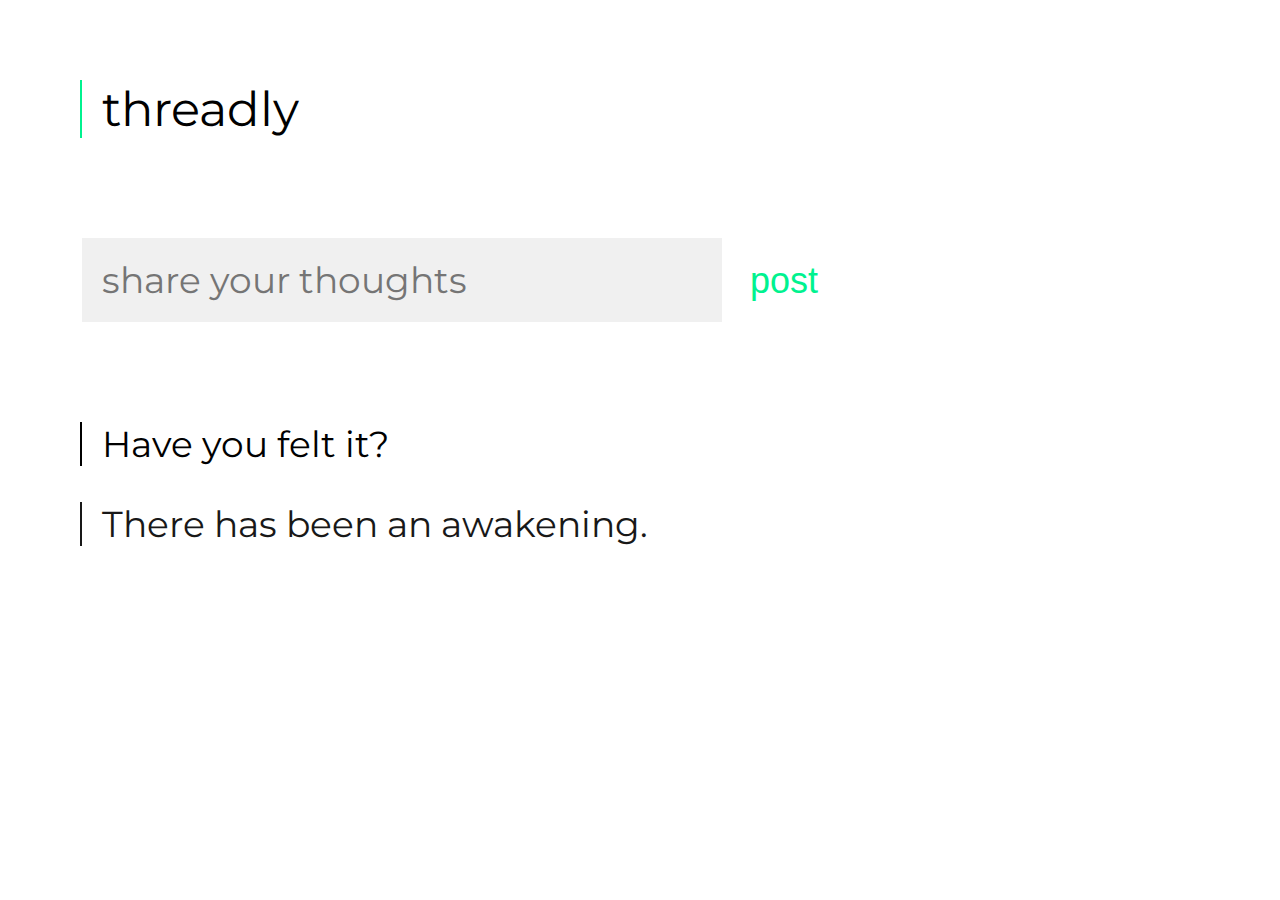
<file: Commenting_Service/index.html>
<!DOCTYPE html>
<html lang="en">
  <head>
    <link href="https://fonts.googleapis.com/css?family=Montserrat:400,700" rel="stylesheet" type="text/css">
  <link rel="stylesheet" href="css/style.css"/>
  </head>
  <body>

    <div class="header">
      <div class="container">
        <h1>threadly</h1>
      </div>
    </div>

    <div class="main">
      <div class="container">
        
        <form class="form">
          <input id="comment" type="text" placeholder="share your thoughts">
          <button type="submit" class="btn">post</button>
        </form>

        <ul class="comments">
          <li>Have you felt it?</li>
          <li>There has been an awakening.</li>
        </ul>
      </div>
    </div>

    <script src="https://s3.amazonaws.com/codecademy-content/projects/jquery.min.js"></script>
    <script src="js/app.js"></script>
  </body>
</html>
</file>
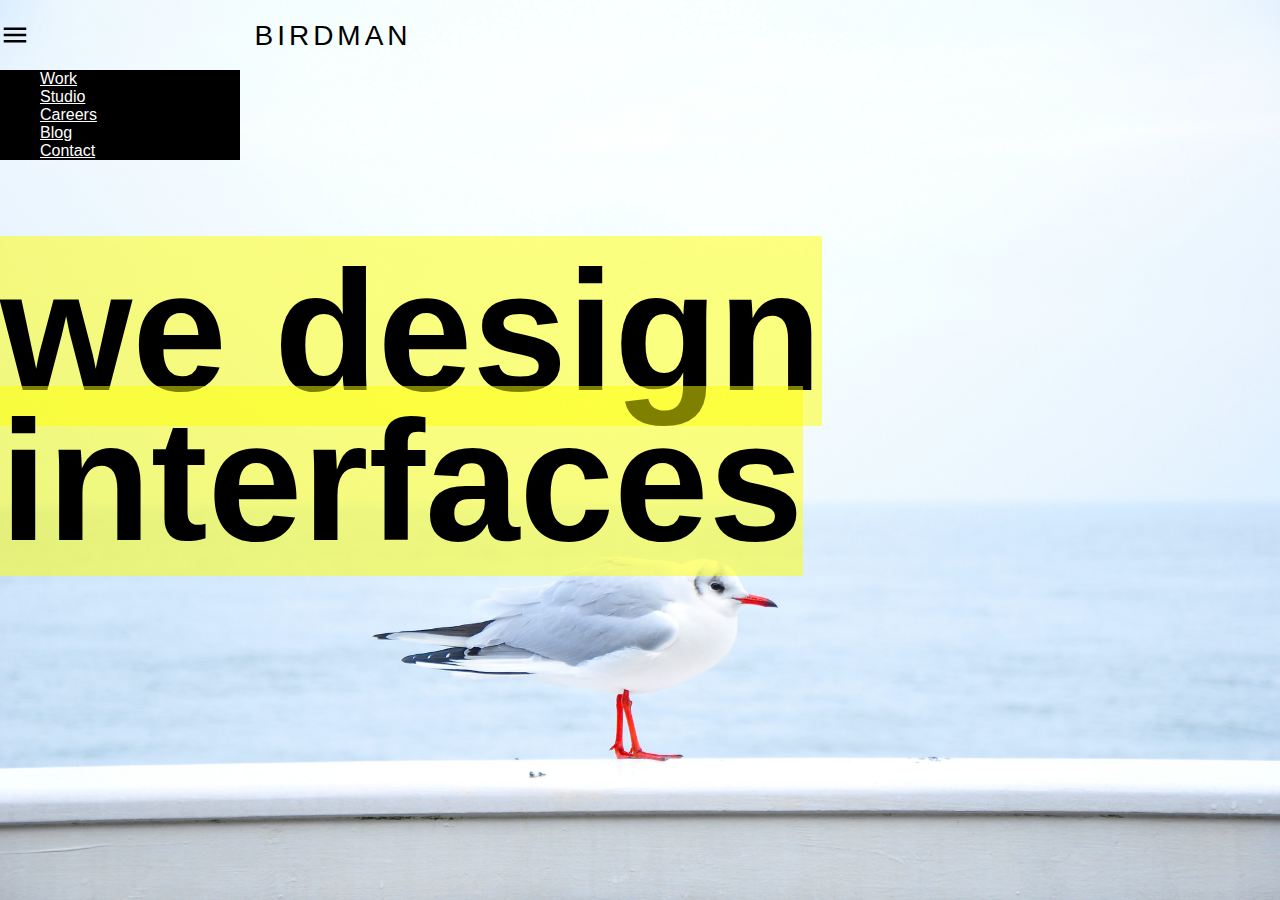
<file: Dropdown_Menu/index.html>
<!doctype html>
<html>
  <head>
    <link href="https://s3.amazonaws.com/codecademy-content/projects/bootstrap.min.css" rel="stylesheet">
    <link href="css/style.css" rel="stylesheet">
  </head>
  <body>
    <div class="container">
      <div class="header">
        <div class="dropdown">

          <img src="img/menu.svg" width="30px">
          <ul class="dropdown-menu">
            <li><a href="#">Work</a></li>
            <li><a href="#">Studio</a></li>
            <li><a href="#">Careers</a></li>
            <li><a href="#">Blog</a></li>
            <li><a href="#">Contact</a></li>
          </ul>
        
        </div>
        <h1 class="logo">Birdman</h1>
      </div>

      <div class="main">
        <div class="container">
            <h1>We design interfaces</h1>
          </div>
        </div>
        
      </div>
    <script src="https://s3.amazonaws.com/codecademy-content/projects/jquery.min.js"></script>
    <script src="js/app.js"></script>
  </body>
</html>
</file>
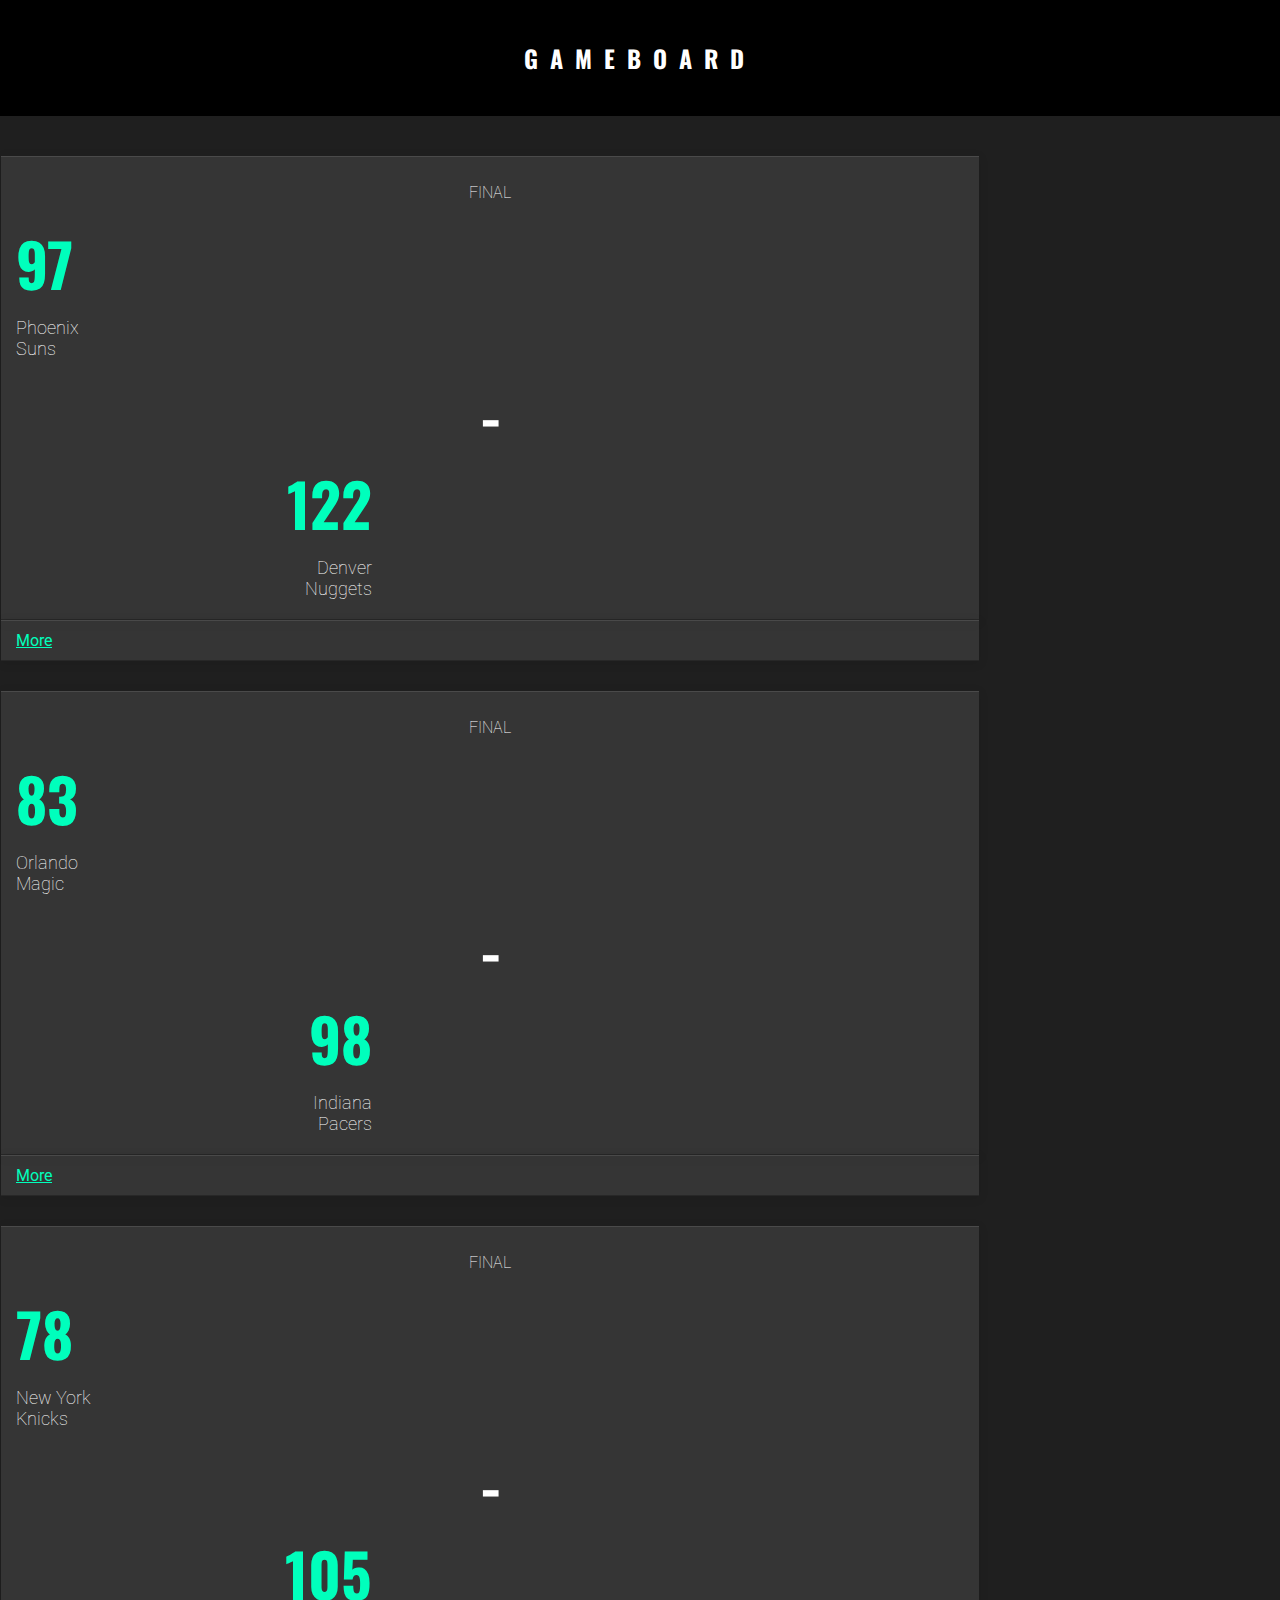
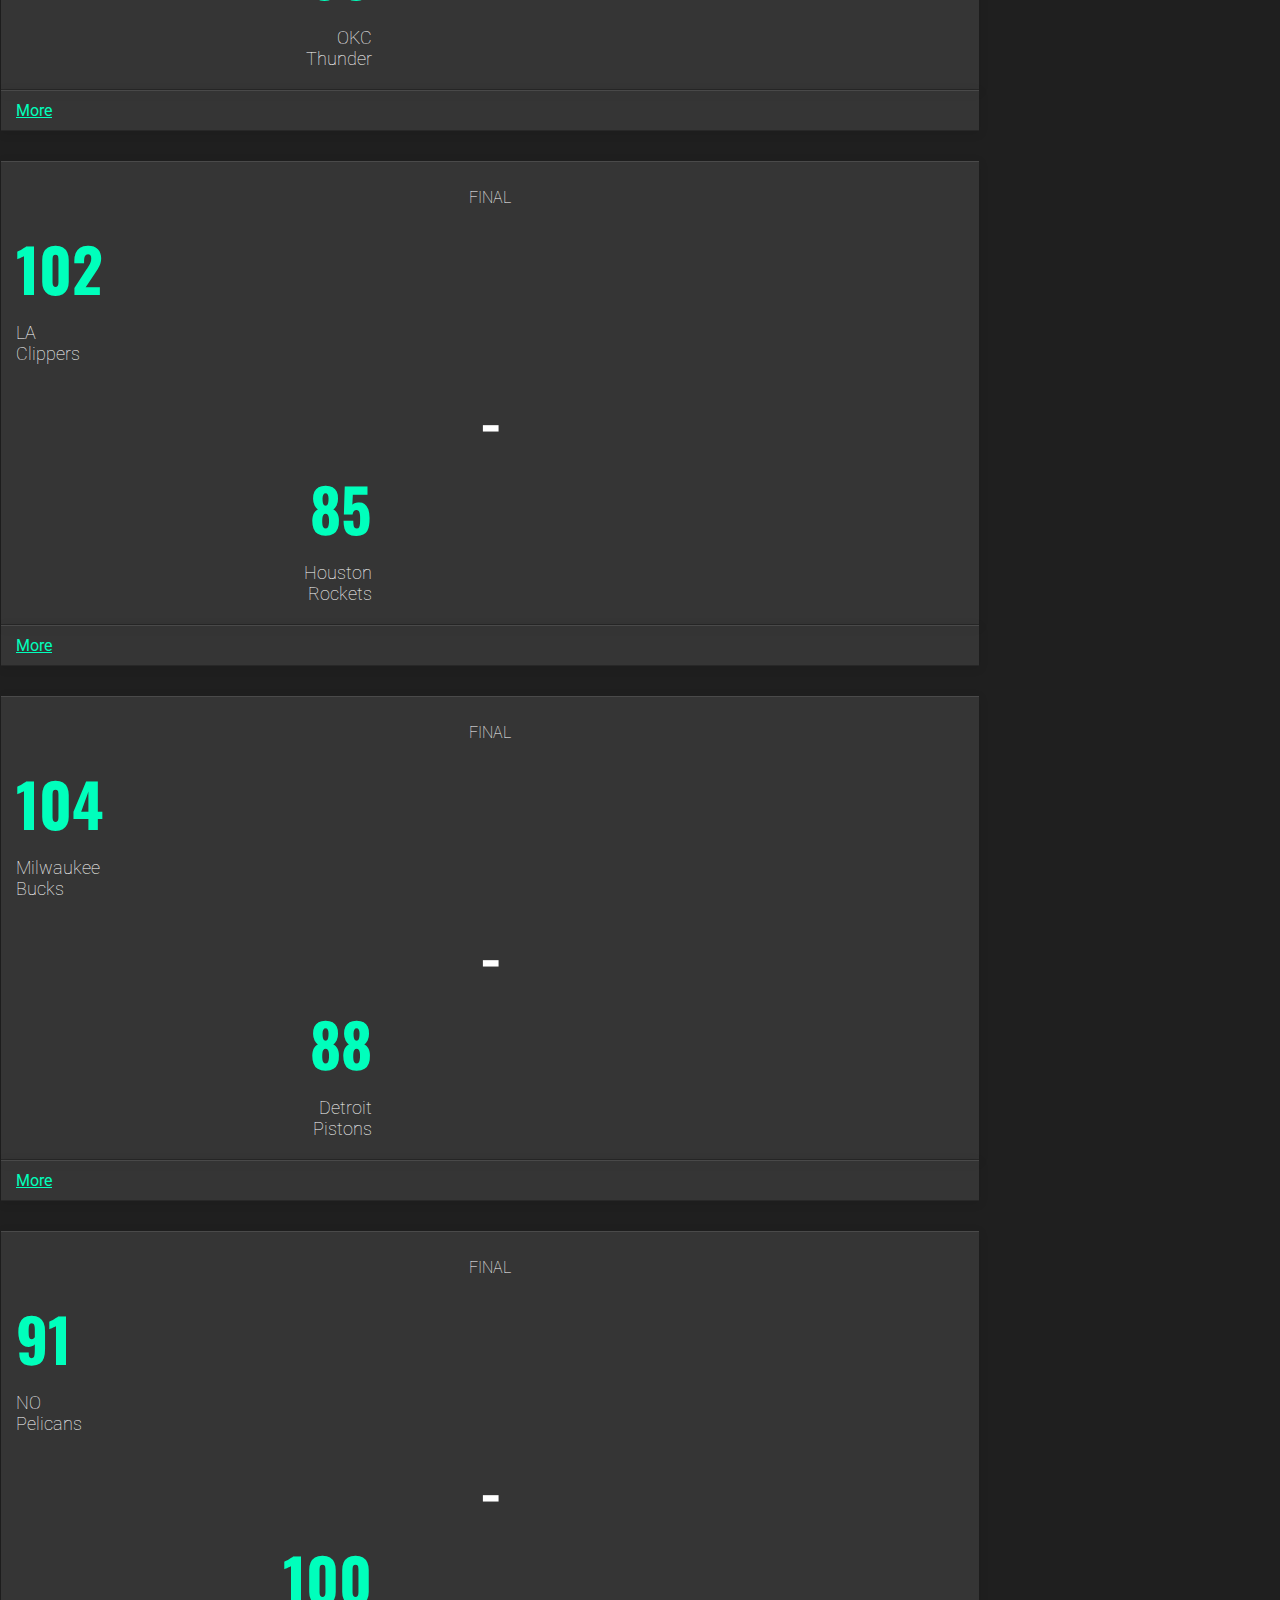
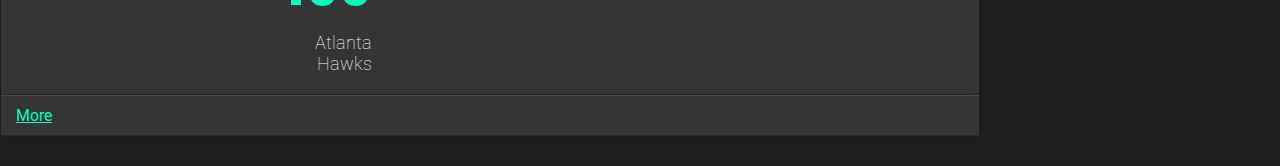
<file: Gameboard/index.html>
<!doctype html>
<html>
  <head>
    <link href='https://fonts.googleapis.com/css?family=Roboto:400,100,300' rel='stylesheet' type='text/css'>
    <link href='https://fonts.googleapis.com/css?family=Oswald' rel='stylesheet' type='text/css'>
    <link href="https://s3.amazonaws.com/codecademy-content/projects/bootstrap.min.css" rel="stylesheet">
  <link rel='stylesheet' href='css/style.css'/>
  </head>
  <body>
        <div class="header">
      <h1 class="logo">GameBoard</h1>
    </div>

    <div class="main">
      <div class="container">
        <div class="row">
          <div class="col-sm-4">
            <div class="row scorecard">
              <p>Final</p>
              <div class="visitor col-xs-4">
                <h2>97</h2>
                <h3>Phoenix<br/>
                Suns</h3>
              </div>
              <div class="dash col-xs-3">
                <h2>-</h2>
              </div>
              <div class="home col-xs-4">
                <h2>122</h2>
                <h3>Denver<br/>
                Nuggets</h3>
              </div>
            </div>
            <div class="row more">
              <div class="more-btn-container">
                <a class="more-btn" href="#">More</a>
                <ul class="more-menu">
                  <li>Stats</li>
                  <li class="share">Share</li>
                  <li class="share-menu">
                    <span>Facebook</span>
                    <span>Google+</span>
                    <span>Twitter</span>
                  </li>
                </ul>
              </div>
              <div class="bell">
                <span class="notification glyphicon glyphicon-bell"></span>
              </div>
            </div>
          </div>

          <div class="col-sm-4">
            <div class="row scorecard">
              <p>Final</p>
              <div class="visitor col-xs-4">
                <h2>83</h2>
                <h3>Orlando<br/>
                Magic</h3>
              </div>
              <div class="dash col-xs-3">
                <h2>-</h2>
              </div>
              <div class="home col-xs-4">
                <h2>98</h2>
                <h3>Indiana<br/>
                Pacers</h3>
              </div>
            </div>
            <div class="row more">
              <div class="more-btn-container">
                <a class="more-btn" href="#">More</a>
                <ul class="more-menu">
                  <li>Stats</li>
                  <li class="share">Share</li>
                  <li class="share-menu">
                    <span>Facebook</span>
                    <span>Google+</span>
                    <span>Twitter</span>
                  </li>
                </ul>
              </div>
              <div class="bell">
                <span class="notification glyphicon glyphicon-bell"></span>
              </div>
            </div>
          </div>

          <div class="col-sm-4">
            <div class="row scorecard">
              <p>Final</p>
              <div class="visitor col-xs-4">
                <h2>78</h2>
                <h3>New York<br/>
                Knicks</h3>
              </div>
              <div class="dash col-xs-3">
                <h2>-</h2>
              </div>
              <div class="home col-xs-4">
                <h2>105</h2>
                <h3>OKC<br/>
                Thunder</h3>
              </div>
            </div>
            <div class="row more">
              <div class="more-btn-container">
                <a class="more-btn" href="#">More</a>
                <ul class="more-menu">
                  <li>Stats</li>
                  <li class="share">Share</li>
                  <li class="share-menu">
                    <span>Facebook</span>
                    <span>Google+</span>
                    <span>Twitter</span>
                  </li>
                </ul>
              </div>
              <div class="bell">
                <span class="notification glyphicon glyphicon-bell"></span>
              </div>
            </div>
          </div>
        </div>


        <div class="row">
          <div class="col-sm-4">
            <div class="row scorecard">
              <p>Final</p>
              <div class="visitor col-xs-4">
                <h2>102</h2>
                <h3>LA<br/>
                Clippers</h3>
              </div>
              <div class="dash col-xs-3">
                <h2>-</h2>
              </div>
              <div class="home col-xs-4">
                <h2>85</h2>
                <h3>Houston<br/>
                Rockets</h3>
              </div>
            </div>
            <div class="row more">
              <div class="more-btn-container">
                <a class="more-btn" href="#">More</a>
                <ul class="more-menu">
                  <li>Stats</li>
                  <li class="share">Share</li>
                  <li class="share-menu">
                    <span>Facebook</span>
                    <span>Google+</span>
                    <span>Twitter</span>
                  </li>
                </ul>
              </div>
              <div class="bell">
                <span class="notification glyphicon glyphicon-bell"></span>
              </div>
            </div>
          </div>

          <div class="col-sm-4">
            <div class="row scorecard">
              <p>Final</p>
              <div class="visitor col-xs-4">
                <h2>104</h2>
                <h3>Milwaukee <br/>
                Bucks</h3>
              </div>
              <div class="dash col-xs-3">
                <h2>-</h2>
              </div>
              <div class="home col-xs-4">
                <h2>88</h2>
                <h3>Detroit<br/>
                Pistons</h3>
              </div>
            </div>
            <div class="row more">
              <div class="more-btn-container">
                <a class="more-btn" href="#">More</a>
                <ul class="more-menu">
                  <li>Stats</li>
                  <li class="share">Share</li>
                  <li class="share-menu">
                    <span>Facebook</span>
                    <span>Google+</span>
                    <span>Twitter</span>
                  </li>
                </ul>
              </div>
              <div class="bell">
                <span class="notification glyphicon glyphicon-bell"></span>
              </div>
            </div>
          </div>

          <div class="col-sm-4">
            <div class="row scorecard">
              <p>Final</p>
              <div class="visitor col-xs-4">
                <h2>91</h2>
                <h3>NO<br/>
                Pelicans</h3>
              </div>
              <div class="dash col-xs-3">
                <h2>-</h2>
              </div>
              <div class="home col-xs-4">
                <h2>100</h2>
                <h3>Atlanta<br/>
                Hawks</h3>
              </div>
            </div>
            <div class="row more">
              <div class="more-btn-container">
                <a class="more-btn" href="#">More</a>
                <ul class="more-menu">
                  <li>Stats</li>
                  <li class="share">Share</li>
                  <li class="share-menu">
                    <span>Facebook</span>
                    <span>Google+</span>
                    <span>Twitter</span>
                  </li>
                </ul>
              </div>
              <div class="bell">
                <span class="notification glyphicon glyphicon-bell"></span>
              </div>
            </div>
          </div>
        </div>

      </div>
    </div>
    
    <script src="https://s3.amazonaws.com/codecademy-content/projects/jquery.min.js"></script>
    <script src='js/app.js'></script>
  </body>
</html>
</file>
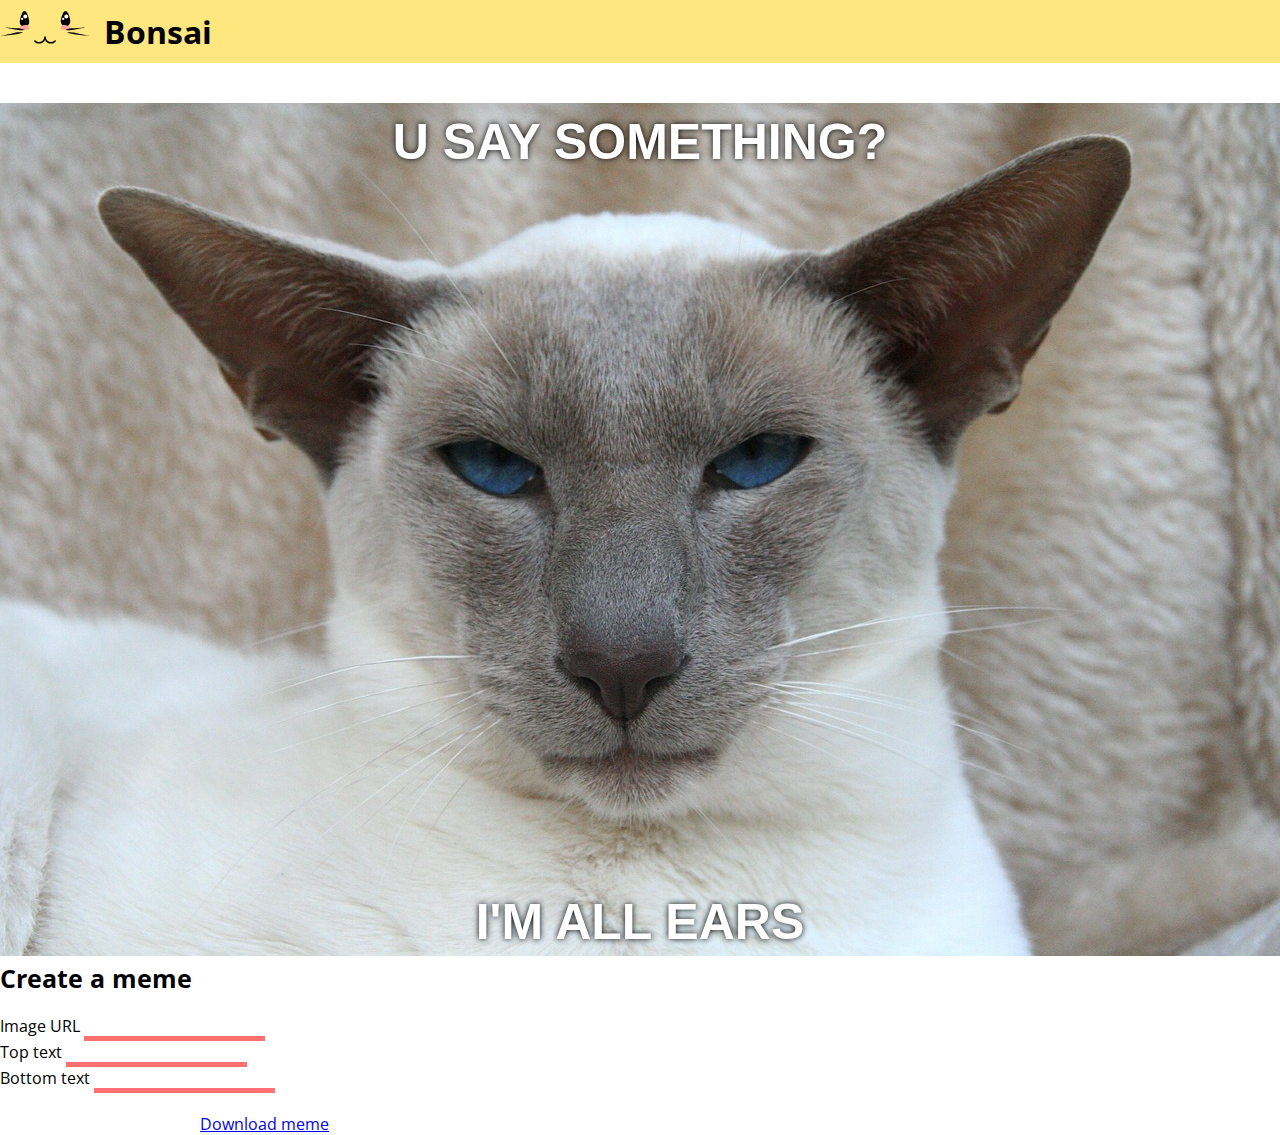
<file: Meme_Generator/index.html>
<!doctype html>
<html>
  <head>
    <link rel="stylesheet" href="https://s3.amazonaws.com/codecademy-content/projects/bootstrap.min.css">
    <link href='https://fonts.googleapis.com/css?family=Open+Sans:400,300,700' rel='stylesheet' type='text/css'>
    <link rel="stylesheet" type="text/css" href="css/style.css">
  </head>
  <body>
    <div class="header">
      <div class="container">
        <img src="img/logo.svg" id="#logo">
        <h1>Bonsai</h1>
      </div>
    </div>
    <div class="main">
      <div class="container">
        <div class="row">
          <div class="col-md-6">
            
            <div class="meme thumbnail">
              <img src="img/cat.jpg" id="meme">
              <h1 class="top-caption">U say something?</h1>
              <h1 class="bottom-caption">I'm all ears</h1>
            </div>

          </div>
          <div class="col-md-6">
            
            <div class="tool">
              <h2>Create a meme</h2>
              <form role="form">
                <div class="form-group">
                  <label>Image URL</label>
                  <input id="image-url" type="text" class="form-control">
                </div>
                <div class="form-group">
                  <label>Top text</label>
                  <input id="top-text" type="text" class="form-control">
                </div>
                <div class="form-group">
                  <label>Bottom text</label>
                  <input id="bottom-text" type="text" class="form-control">
                </div>
              </form> 
            </div>
            <a href="#" class="btn btn-default" id="download">Download meme</a>

          </div>
        </div>
      </div>
    </div>

    <script src="https://s3.amazonaws.com/codecademy-content/projects/jquery.min.js"></script>
    <script src="js/app.js"></script>
  </body>
</html>
</file>
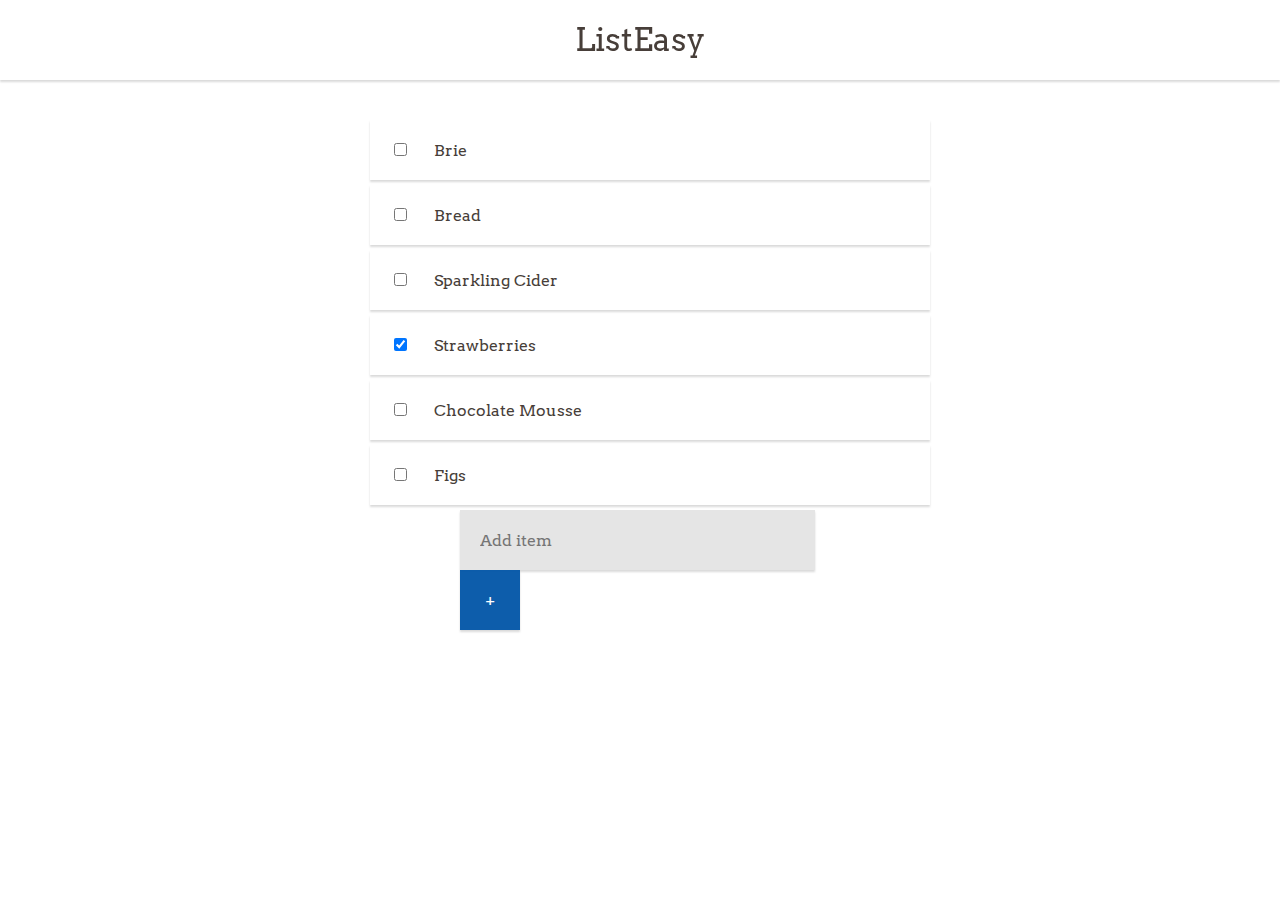
<file: Task_Management_App/index.html>
<!doctype html>
<html>
  <head>
    <link rel="stylesheet" href="https://s3.amazonaws.com/codecademy-content/projects/bootstrap.min.css">
    <link href='https://fonts.googleapis.com/css?family=Arvo:400,700' rel='stylesheet' type='text/css'>
    <link rel='stylesheet' href='css/style.css'/>
  </head>
  <body>
    <div class="header">
      <h1>ListEasy</h1>
    </div>
    <div class="main">
      <div class="list">
        <p>
          <input type="checkbox">
          <i class="glyphicon glyphicon-star"></i>
          <span>Brie</span>
          <i class="glyphicon glyphicon-remove"></i>
        </p>
        <p>
          <input type="checkbox">
          <i class="glyphicon glyphicon-star"></i>
          <span>Bread</span>
          <i class="glyphicon glyphicon-remove"></i>
        </p>
        <p>
          <input type="checkbox">
          <i class="glyphicon glyphicon-star"></i>
          <span>Sparkling Cider</span>
          <i class="glyphicon glyphicon-remove"></i>
        </p>
        <p>
          <input type="checkbox" checked>
          <i class="glyphicon glyphicon-star"></i>
          <span>Strawberries</span>
          <i class="glyphicon glyphicon-remove"></i>
        </p>
        <p>
          <input type="checkbox">
          <i class="glyphicon glyphicon-star"></i>
          <span>Chocolate Mousse</span>
          <i class="glyphicon glyphicon-remove"></i>
        </p>
        <p>
          <input type="checkbox">
          <i class="glyphicon glyphicon-star active"></i>
          <span>Figs</span>
          <i class="glyphicon glyphicon-remove"></i>
        </p>
      </div>
      
      <form class="form">
        <div class="form-container">
          <input id="todo" type="text" class="form-input" placeholder="Add item">
        </div>
        <button type="submit" class="btn">+</button>
      </form>
    </div>
    
    <script src="https://s3.amazonaws.com/codecademy-content/projects/jquery.min.js"></script>
    <script src='js/app.js'></script>
</body>
</html>
</file>
<file: Commenting_Service/css/style.css>
html, body {
  font-family: 'Montserrat', sans-serif;
  margin: 0;
  padding: 0;
}

h1 {
  border-left: 2px solid #00f28f;
  font-size: 48px;
  font-weight: 400;
  margin: 0;
  padding-left: 20px;
}

.header {
  margin: 80px 0 100px 80px;
}

.main {
  margin: 0 0 0 80px;
  max-height: 1100px;
  overflow: hidden;
}

form {
  margin: 0 0 100px 0;
}

form input {
  background: #f0f0f0;
  border: none;
  border-left: 2px solid #fff;
  font-size: 36px;
  font-family: 'Montserrat', sans-serif;
  padding: 20px;
  transition: background 2s, border-left 2s;
  width: 600px;
}

form input:focus {
  background: #fff;
  border-left: 2px solid #000;
  box-shadow: none;
  outline: none;
  transition: background 2s, border-left 2s;
}

button.btn {
  background: transparent;
  border: none;
  color: #00f28f;
  cursor: pointer;
  font-size: 36px;
  padding: 20px 24px;
  transition: background 2s, color 1s;
}

button.btn:hover {
  background: #00f28f;
  color: #fff;
  transition: background 2s, color 1s;
}

ul {
  list-style: none;
  margin: 0;
  padding: 0;
}

li {
  border-left: 2px solid #000;
  font-size: 36px;
  margin: 0 0 36px;
  opacity: 0;
  padding-left: 20px;
}

li:nth-child(1) {
  opacity: 1;
}
li:nth-child(2) {
  opacity: 0.9;
}
li:nth-child(3) {
  opacity: 0.8;
}
li:nth-child(4) {
  opacity: 0.7;
}
li:nth-child(5) {
  opacity: 0.6;
}
li:nth-child(6) {
  opacity: 0.5;
}
li:nth-child(7) {
  opacity: 0.4;
}
li:nth-child(8) {
  opacity: 0.3;
}
li:nth-child(9) {
  opacity: 0.2;
}
li:nth-child(10) {
  opacity: 0.1;
}
li:nth-child(11) {
  opacity: 0;
}

@media (max-width: 840px) {
  .header {
    margin: 40px 0 100px 40px;
  }
  
  .main {
    margin: 0 0 0 40px;
    max-height: 2000px;
  }
  form input {
    font-size: 24px;
    width: 50%;
  }
  li, button.btn {
    font-size: 24px;
  }
}
</file>
<file: Dropdown_Menu/css/style.css>
html, body {
  margin: 0;
  padding: 0;
  font-family: "HelveticaNeue-Bold", "Helvetica Neue Bold", "Helvetica Neue", Helvetica, Arial, sans-serif;
}

body {
  background: url('../img/bg.jpg') no-repeat center center fixed;
  background-size: cover;
  padding: 20px 0;
}

.header .logo {
  font-size: 28px;
  letter-spacing: 4px;
  margin: 0;
  margin-left: 10px;
  text-transform: uppercase;
  font-weight: normal;
}

.dropdown,
.logo {
  display: inline-block;
  vertical-align: text-top;
}

.dropdown {
  position: relative;
}

.dropdown-menu {
  border-radius:0px; 
  box-shadow:none; 
  border:none;
  min-width: 200px;
  top: 28px;
  background-color: #000;
}

.dropdown-menu li {
  margin-left: 0;
  float:none;
}

.dropdown-menu li a {
  color:#fff;
  padding: 5px 0;
  text-align: center;
}

.dropdown-menu li a:hover {
  background-color:#ffff00;
  color:#000; 
}

.main {
  position: relative;
  top: 80px;
}

.main h1 {
  background-color:rgba(255,255,0,0.5); 
  display:inline; 
  color: #000;
  font-size:170px;
  line-height:150px;  
  text-transform: lowercase;
}

.main h2 {
  font-size: 60px;
  margin: 40px 0;
}

.main .btn {
  border-radius: 0px;
  font-size: 18px;
  color: 3333;
}

.main .btn-default {
  background-color: rgba(255,255,255,0.5);
  padding: 16px 26px;
}

@media (max-width: 800px) {
  .main h1 {
    font-size: 60px;
    line-height: 50px;
  }
}
</file>
<file: Gameboard/css/style.css>
html, body {
  margin: 0;
  padding: 0;
}

body {
  background-color: #1f1f1f;
  color: #fff;
  font-family: 'Roboto', sans-serif;
}

.container {
  max-width: 980px;
}

.container .row .col-sm-4 {
  margin: 0 0 30px;
}

.col-xs-4 {
  width: 37.5%;
}

.col-xs-4, .col-xs-3 {
  padding: 0;
}

a, 
li,
.share-menu span:hover {
  color: #00ffbc;
  cursor: pointer;
}

a:hover,
li:hover {
  color: #e2e2e2;
  text-decoration: none;
}


/* Header */
.header {
  background: #000;
  margin: 0 0 40px;
}

.header h1 {
  font-family: 'Oswald', sans-serif;
  font-size: 24px;
  letter-spacing: 0.5em;
  margin: 0;
  padding: 40px 0;
  text-align: center;
  text-transform: uppercase;
}

/* Scorecard row */
.scorecard,
.more {
  background: rgba(255,255,255,0.1);
  border-bottom: 1px solid rgba(0,0,0,0.25);
  border-top: 1px solid rgba(255,255,255,0.1);
  box-shadow: 0 2px 10px rgba(0,0,0,0.1);
  margin: 0 1px 0;
  padding: 10px 15px;
}

.scorecard p {
  font-weight: 100;
  text-align:center;
  text-transform: uppercase;
}

.scorecard div h2 {
  color: #00ffbc;
  font-family: 'Oswald', sans-serif;
  font-size: 60px;
  margin: 0;
}

.scorecard .dash h2 {
  color: #fff;
  text-align: center;
}

.scorecard div h3 {
  font-size: 18px;
  font-weight: 100;
  margin: 10px 0;
}

.scorecard .home {
  text-align: right;
}

/* More row */
.more {
  position: relative;
}

.more-btn-container {
  display: inline-block;
  width: 90%;
}

.more-menu {
  display: none;
  margin: 0;
  padding: 0;
}

.more-menu li {
  display: inline-block;
  font-size: 12px;
  list-style: none;
  margin: 0;
  padding: 0 12px 0 0;
}

.bell {
  cursor: pointer;
  display: inline-block;
  position: absolute;
  text-align: right;
  top: 12px;
  width: 8%;
}

li.share-menu {
  display: none;
}

.share-menu span {
  color: #fff;
  margin: 0 10px 0 0;
}

.notification.active { 
  color: #ffd400;
  text-shadow: 0 0 10px #ffd400;
}
</file>
<file: Meme_Generator/css/style.css>
html, body {
  margin: 0;
  padding: 0;
  font-family: "Open Sans", sans-serif;
}

.header {
  background: #ffe780;
  margin-bottom: 40px;
  padding: 10px 0;
}

.header img {
  width: 90px;
  margin: -10px 10px 0 0;
}

.header h1 {
  margin: 0;
  display: inline-block;
}

.meme {
  position: relative;
}

.top-caption,
.bottom-caption {
  font-family: Impact, sans-serif;
  color: #fff;
  text-shadow: #000 0px 0px 6px;
  text-transform: uppercase;
  text-align: center;
  font-size: 50px;
}

.top-caption {
  top: 10px;
  left: 0;
  right: 0;
  margin: 0 auto;
  position: absolute;
}

.bottom-caption {
  bottom: 10px;
  left: 0;
  right: 0;
  margin: 0 auto;
  position: absolute;
}

.tool h2 {
  margin-top: 0;
  margin-bottom: 20px;
  font-size: 25px;
}

.tool form label {
  margin-bottom: 10px;

}

.tool input {
  border-radius: 0;
  border: 0;
  border-bottom: 5px solid #ff7171;
  box-shadow: none;
}

input[type="text"]:focus {
  border: 0;
  border-bottom: 5px solid #ff7171;
  outline: 0;
  box-shadow: none;
}

#download {
  margin-top: 20px;
  position: absolute;
  left: 200px;
}
</file>
<file: Task_Management_App/css/style.css>
html, body {
  background: url(https://s3.amazonaws.com/codecademy-content/projects/2/listeasy/bg.png);
  background-size: 350px 450px;
  font-family: 'Arvo', serif;
  margin: 0;
  padding: 0;
}

.header {
  background: rgba(255,255,255,0.95);
  box-shadow: 0 2px 2px rgba(0,0,0,.15);
  position: fixed;
  width: 100%;
}

h1 {
  color: #473e39;
  font-weight: 400;
  margin: 0;
  padding: 20px 0;
  text-align: center;
}

.main {
  padding: 120px 10px 0;
  width: 100%;
}

.list p {
  background: rgba(255,255,255,0.95);
  box-shadow: 0 2px 2px rgba(0,0,0,.15);
  color: #473e39; 
  font-size: 16px;
  margin: 0 auto 5px;
  padding: 20px;
  max-width: 520px;
}

.list p .glyphicon-star {
  cursor: pointer;
  margin: 0 10px 0 10px;
}

.list p .glyphicon-star:hover, .list p .active {
  color: #ffcc00;
}

.list p .glyphicon-remove {
  cursor: pointer;
  float: right;
}

.list p .glyphicon-remove:hover {
  color: #ed1c24;
}

form.form {
  color: #473e39; 
  height: 60px;
  margin: 0 auto 5px;
  padding: 0;
  width: 380px;
}

.form-container {
  max-width: 380px;
}

.form input {
  background: rgba(228,228,228,.95);
  border: none;
  box-shadow: 0 2px 2px rgba(0,0,0,.15);
  color: #473e39;
  float: left;
  font-family: 'Arvo', serif;
  font-size: 16px;
  height: 60px;
  margin: 0 5px 0 0;
  padding: 0 20px;
  width: 315px;
}

.form input:focus {
  background: rgba(255,255,255,.95);
  box-shadow: 0 2px 2px rgba(0,0,0,.15);
  outline: none;
}

.form button.btn {
  background: rgba(0,84,166,0.95);
  border: none;
  border-radius: 0;
  box-shadow: 0 2px 2px rgba(0,0,0,.15);
  color: #fff;
  float: left;
  font-family: 'Arvo', serif;
  font-size: 16px;
  height: 60px;
  width: 60px;
}

.form button:hover {
  background: rgba(0,129,255,0.95);
  cursor: pointer;
}
</file>
